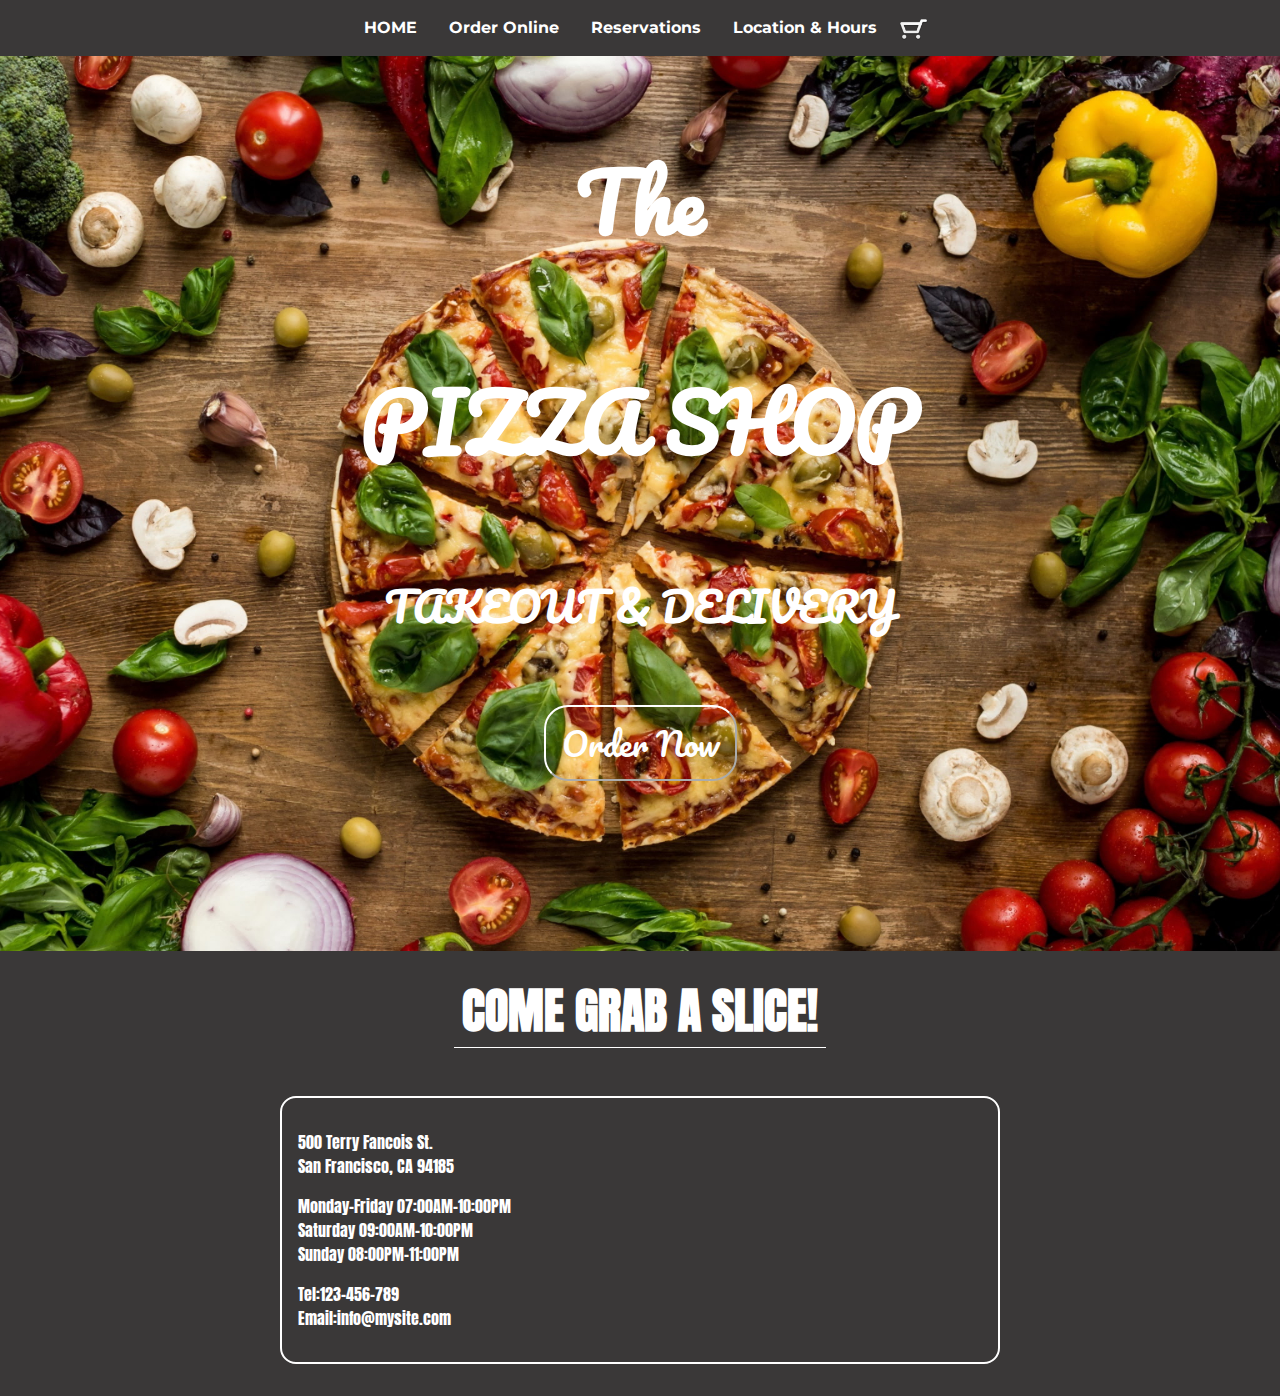
<file: index.html>
<!DOCTYPE html>
<html lang="en">

<head>
    <meta charset="UTF-8">
    <meta http-equiv="X-UA-Compatible" content="ie=edge">
    <meta name="viewport" content="width=device-width, initial-scale=1.0">
    <title>PIZZA SHOP</title>
    <link rel="shortcut icon" href="images/pizza_icon_126037.png">
    <link rel="stylesheet" href="shared.css">
    <link rel="stylesheet" href="home.css">
</head>

<body>
    <div class="grid-container">
        <header class="main-header">
            <button class="toggle-button">
                <span class="toggle-button__bar"></span>
                <span class="toggle-button__bar"></span>
                <span class="toggle-button__bar"></span>
            </button>
            <nav class="main-nav">
                <ul class="main-nav__items">
                    <li class="main-nav__item">
                        <a href="#home">HOME</a>
                    </li>
                    <li class="main-nav__item">
                        <a href="orderOnline/index.html">Order Online</a>
                    </li>
                    <li class="main-nav__item">
                        <a href="reservation/index.html">Reservations</a>
                    </li>
                    <li class="main-nav__item">
                        <a href="#loaction-hours">Location & Hours</a>
                    </li>
                </ul>
            </nav>
            <div class="shopping-card-icon">
                <img src="../images/shoppint-cart-icon.png" alt="shopping-cart icon">
            </div>
        </header>
        <nav class="mobile-nav">
            <ul class="mobile-nav__items">
                <li class="mobile-nav__item">
                    <a href="#home">HOME</a>
                </li>
                <li class="mobile-nav__item">
                    <a href="orderOnline/index.html">Order Online</a>
                </li>
                <li class="mobile-nav__item">
                    <a href="reservation/index.html">Reservations</a>
                </li>
                <li class="mobile-nav__item">
                    <a href="#loaction-hours">Location & Hours</a>
                </li>
            </ul>
        </nav>
        <section class="shopping-card">
            <div class="shopping-card-items">
                <!-- <article class="shopping-card-product">
                    <img src="../images/rCruiser-g-e1594030876565.png" alt="pizza">
                    <p class="shopping-card-product-name">Pappa Muko</p>
                    <p class="shopping-card-product-price">10$</p>
                    <input type="number" class="shopping-card-product-quantity" value="1" min="1">
                    <button class="remove">Remove</button>
                </article> -->
            </div>
            <div class="shopping-card-total">
                <button class="shopping-card-total-checkout">CHECKOUT</button>
                <h1 class="shopping-card-total-title">Total:</h1>
                <h1 class="shopping-card-total-value"></h1>
            </div>
        </section>
        <main id="home">
            <section>
                <div class="title">
                    <h1>The</h1>
                    <h1>PIZZA SHOP</h1>
                    <h3>TAKEOUT & DELIVERY</h3>
                </div>
                <button class="order-now"><a href="orderOnline/index.html">Order Now</a></button>
            </section>
        </main>
        <footer class="main-footer">
            <h1 class="main-footer__title">COME GRAB A SLICE!</h1>
            <section class="main-footer__first-section">
                <article class="main-footer__info">
                    <p class="main-footer__adress">500 Terry Fancois St.<br> San Francisco, CA 94185</p>
                    <p class="main-footer__working-hours">
                        Monday-Friday 07:00AM-10:00PM <br>
                        Saturday 09:00AM-10:00PM <br>
                        Sunday 08:00PM-11:00PM <br>
                    </p>
                    <p class="main-footer-contact">
                        Tel:123-456-789 <br>
                        <a href="mailto:info@mysite.com">Email:info@mysite.com</a>
                    </p>
                </article>
                <article id="loaction-hours" class="main-footer__location-map">
                    <iframe
                        src="https://www.google.com/maps/embed?pb=!1m18!1m12!1m3!1d2981.5593770213322!2d41.62487931583577!3d41.64365467924144!2m3!1f0!2f0!3f0!3m2!1i1024!2i768!4f13.1!3m3!1m2!1s0x40678612dccea6b1%3A0x121d9feefed23ba7!2s123%20Vakhtang%20Gorgasali%20St%2C%20Batumi%206010!5e0!3m2!1sen!2sge!4v1608143332914!5m2!1sen!2sge"
                        max-width="600" max-height="450" frameborder="0" style="border:0;" allowfullscreen=""
                        aria-hidden="false" tabindex="0">
                    </iframe>
                </article>
            </section>
        </footer>
    </div>
    <script src="jquery-1.11.0.js"></script>
    <script src="shared.js"></script>
    <script src="orderOnline/shopping_cart.js"></script>
</body>

</html>
</file>
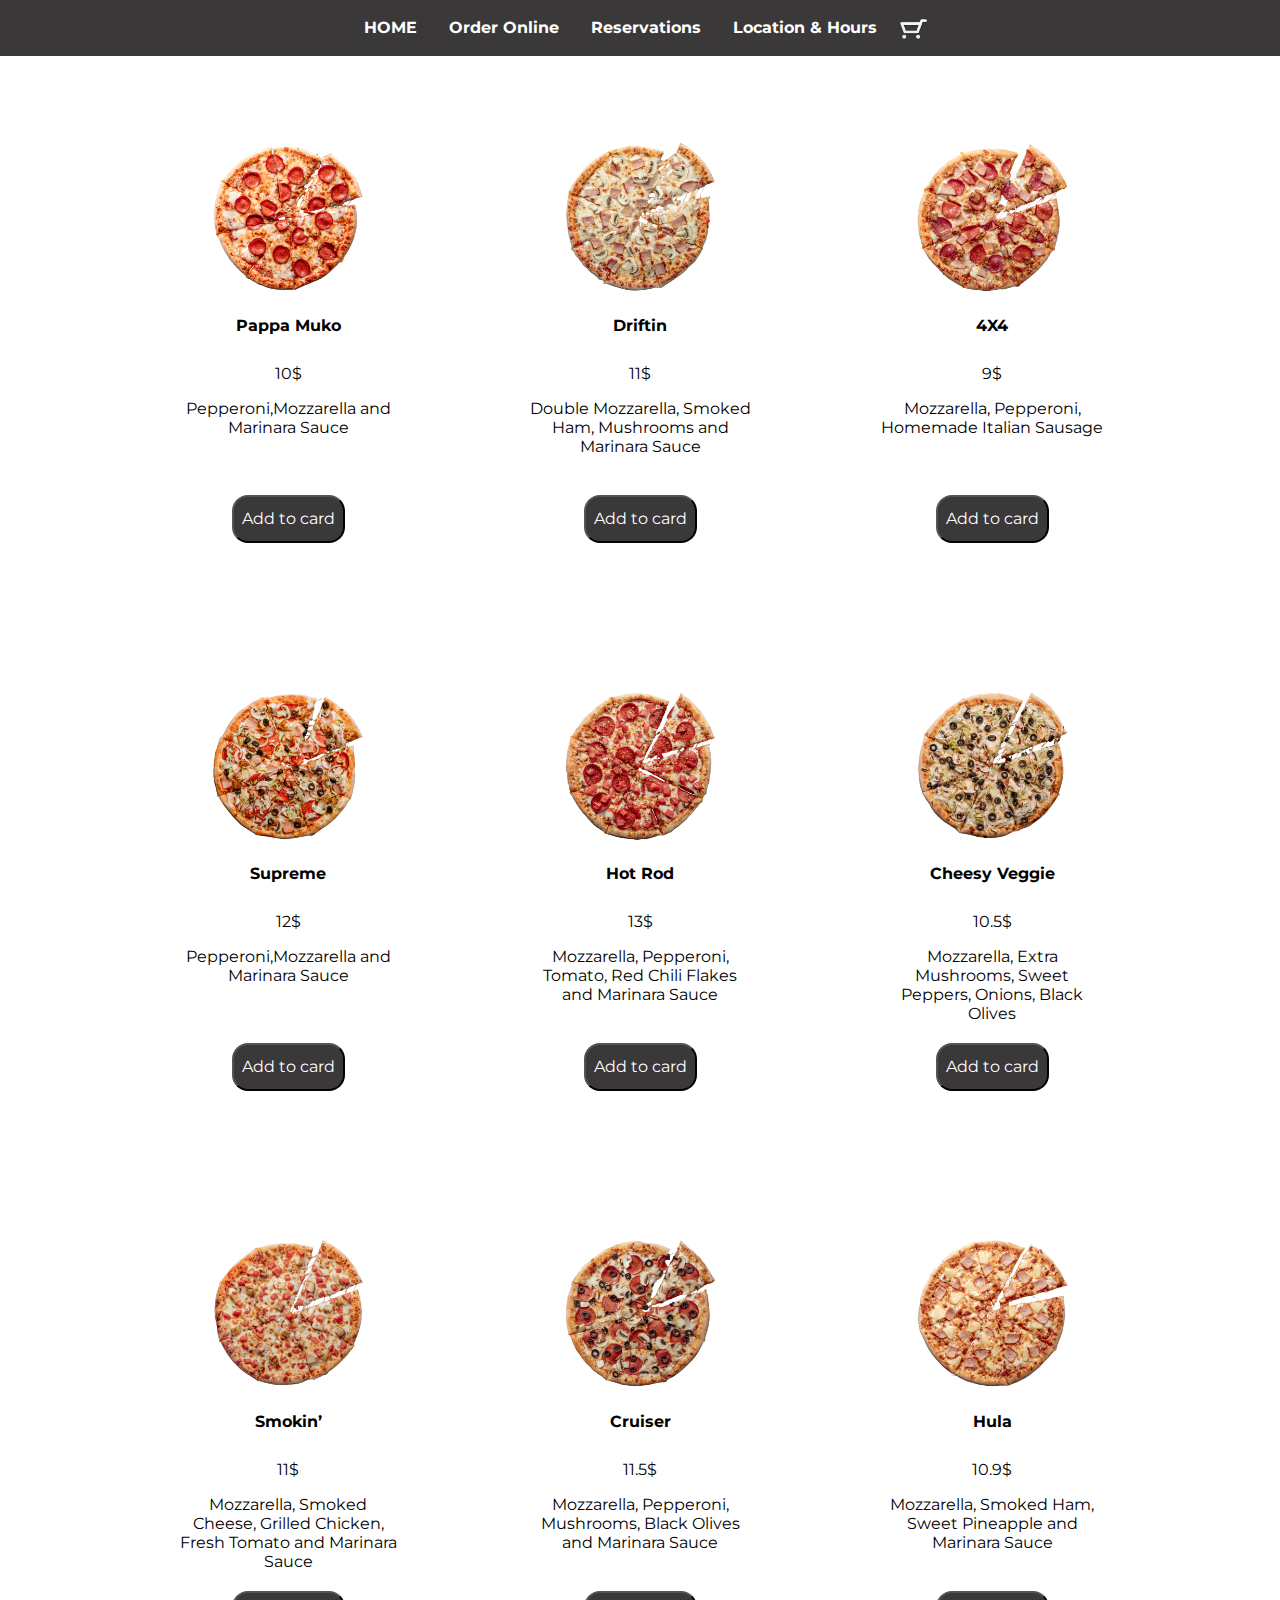
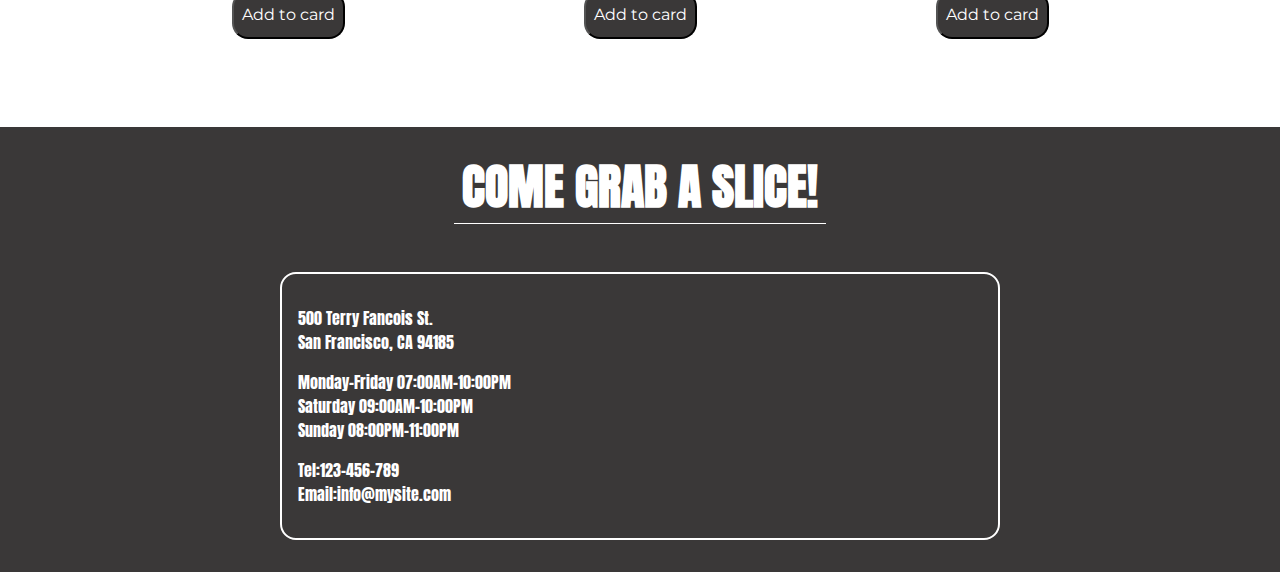
<file: orderOnline/index.html>
<!DOCTYPE html>
<html lang="en">

<head>
    <meta charset="UTF-8">
    <meta http-equiv="X-UA-Compatible" content="ie=edge">
    <meta name="viewport" content="width=device-width, initial-scale=1.0">
    <title>PIZZA SHOP</title>
    <link rel="shortcut icon" href="../images/pizza_icon_126037.png">
    <link rel="stylesheet" href="../shared.css">
    <link rel="stylesheet" href="orderOnline.css">
    <script src="products.js"></script>
</head>

<body>
    <div class="grid-container">
        <header class="main-header">
            <button class="toggle-button">
                <span class="toggle-button__bar"></span>
                <span class="toggle-button__bar"></span>
                <span class="toggle-button__bar"></span>
            </button>
            <nav class="main-nav">
                <ul class="main-nav__items">
                    <li class="main-nav__item">
                        <a href="../index.html">HOME</a>
                    </li>
                    <li class="main-nav__item">
                        <a href="#order-online">Order Online</a>
                    </li>
                    <li class="main-nav__item">
                        <a href="../reservation/index.html">Reservations</a>
                    </li>
                    <li class="main-nav__item">
                        <a href="#loaction-hours">Location & Hours</a>
                    </li>
                </ul>
            </nav>
            <div class="shopping-card-icon">
                <img src="../images/shoppint-cart-icon.png" alt="shopping-cart icon">
            </div>
        </header>
        <nav class="mobile-nav">
            <ul class="mobile-nav__items">
                <li class="mobile-nav__item">
                    <a href="../index.html">HOME</a>
                </li>
                <li class="mobile-nav__item">
                    <a href="#order-online">Order Online</a>
                </li>
                <li class="mobile-nav__item">
                    <a href="../reservation/index.html">Reservations</a>
                </li>
                <li class="mobile-nav__item">
                    <a href="#loaction-hours">Location & Hours</a>
                </li>
            </ul>
        </nav>
        <section class="shopping-card">
            <div class="shopping-card-items">
                <!-- <article class="shopping-card-product">
                    <img src="../images/rCruiser-g-e1594030876565.png" alt="pizza">
                    <p class="shopping-card-product-name">Pappa Muko</p>
                    <p class="shopping-card-product-price">10$</p>
                    <input type="number" class="shopping-card-product-quantity" value="1" min="1">
                    <button class="remove">Remove</button>
                </article> -->
            </div>
            <div class="shopping-card-total">
                <button class="shopping-card-total-checkout">CHECKOUT</button>
                <h1 class="shopping-card-total-title">Total:</h1>
                <h1 class="shopping-card-total-value"></h1>
            </div>
        </section>
        <main id="order-online">
            <section class="order-online-products">
                <!-- <article class="order-online-product">
                    <figure class="order-online-product-figure">
                        <img src="../images/rPapa-Ronny-g-e1594031058169.png" alt="pizza">
                        <figcaption>Pepperoni, mozarela and marinca sauce</figcaption>
                    </figure>
                    <button class="order-online-product-add-card">Add to card</button>
                </article> -->
            </section>
        </main>
        <footer class="main-footer">
            <h1 class="main-footer__title">COME GRAB A SLICE!</h1>
            <section class="main-footer__first-section">
                <article class="main-footer__info">
                    <p class="main-footer__adress">500 Terry Fancois St.<br> San Francisco, CA 94185</p>
                    <p class="main-footer__working-hours">
                        Monday-Friday 07:00AM-10:00PM <br>
                        Saturday 09:00AM-10:00PM <br>
                        Sunday 08:00PM-11:00PM <br>
                    </p>
                    <p class="main-footer-contact">
                        Tel:123-456-789 <br>
                        <a href="mailto:info@mysite.com">Email:info@mysite.com</a>
                    </p>
                </article>
                <article id="loaction-hours" class="main-footer__location-map">
                    <iframe
                        src="https://www.google.com/maps/embed?pb=!1m18!1m12!1m3!1d2981.5593770213322!2d41.62487931583577!3d41.64365467924144!2m3!1f0!2f0!3f0!3m2!1i1024!2i768!4f13.1!3m3!1m2!1s0x40678612dccea6b1%3A0x121d9feefed23ba7!2s123%20Vakhtang%20Gorgasali%20St%2C%20Batumi%206010!5e0!3m2!1sen!2sge!4v1608143332914!5m2!1sen!2sge"
                        max-width="600" max-height="450" frameborder="0" style="border:0;" allowfullscreen=""
                        aria-hidden="false" tabindex="0">
                    </iframe>
                </article>
            </section>
        </footer>
    </div>
    <script src="../jquery-1.11.0.js"></script>
    <script src="../shared.js"></script>
    <script src="shopping_cart.js"></script>
</body>

</html>
</file>
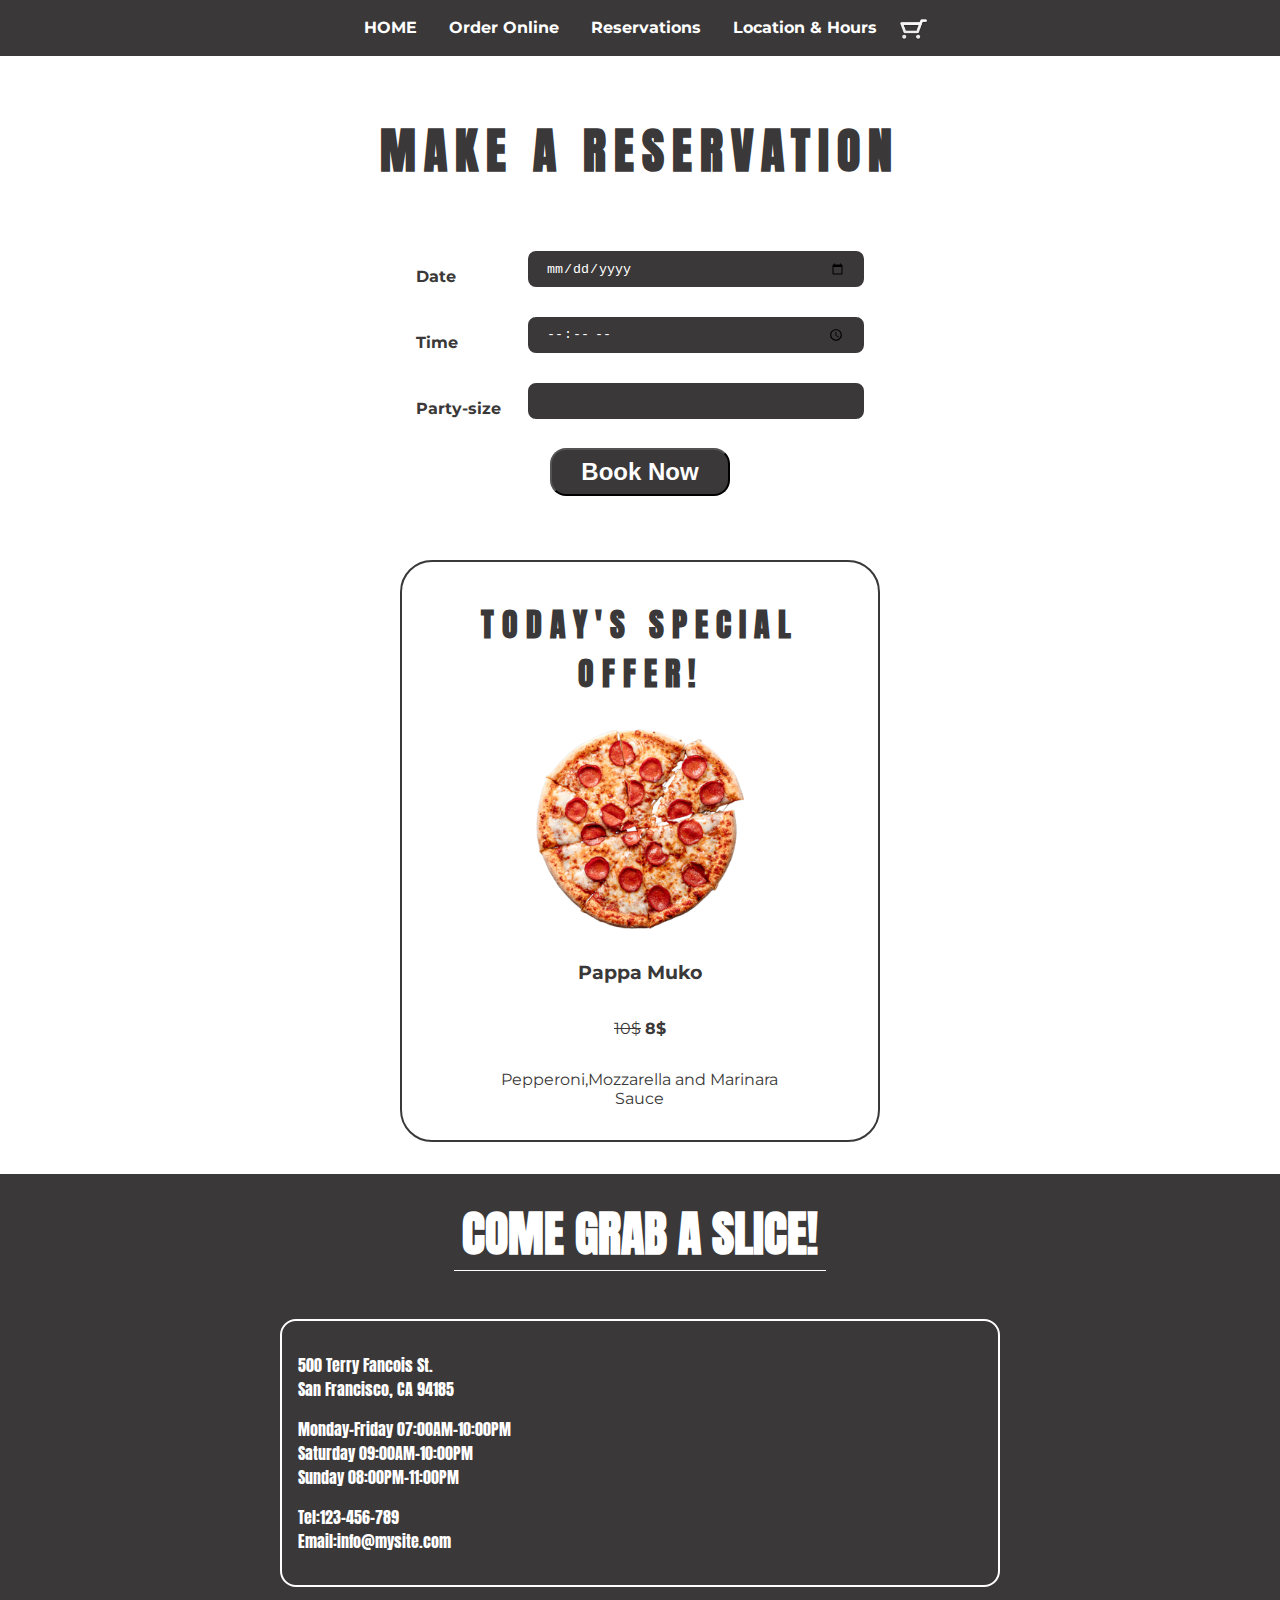
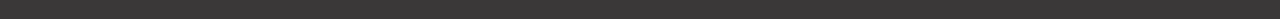
<file: reservation/index.html>
<!DOCTYPE html>
<html lang="en">

<head>
    <meta charset="UTF-8">
    <meta http-equiv="X-UA-Compatible" content="ie=edge">
    <meta name="viewport" content="width=device-width, initial-scale=1.0">
    <title>PIZZA SHOP</title>
    <link rel="shortcut icon" href="../images/pizza_icon_126037.png">
    <link rel="stylesheet" href="../shared.css">
    <link rel="stylesheet" href="reservation.css">
</head>

<body>
    <div class="grid-container">
        <header class="main-header">
            <button class="toggle-button">
                <span class="toggle-button__bar"></span>
                <span class="toggle-button__bar"></span>
                <span class="toggle-button__bar"></span>
            </button>
            <nav class="main-nav">
                <ul class="main-nav__items">
                    <li class="main-nav__item">
                        <a href="../index.html">HOME</a>
                    </li>
                    <li class="main-nav__item">
                        <a href="../orderOnline/index.html">Order Online</a>
                    </li>
                    <li class="main-nav__item">
                        <a href="#reservation">Reservations</a>
                    </li>
                    <li class="main-nav__item">
                        <a href="#loaction-hours">Location & Hours</a>
                    </li>
                </ul>
            </nav>
            <div class="shopping-card-icon">
                <img src="../images/shoppint-cart-icon.png" alt="shopping-cart icon">
            </div>
        </header>
        <nav class="mobile-nav">
            <ul class="mobile-nav__items">
                <li class="mobile-nav__item">
                    <a href="../index.html">HOME</a>
                </li>
                <li class="mobile-nav__item">
                    <a href="../orderOnline/index.html">Order Online</a>
                </li>
                <li class="mobile-nav__item">
                    <a href="#reservation">Reservations</a>
                </li>
                <li class="mobile-nav__item">
                    <a href="#loaction-hours">Location & Hours</a>
                </li>
            </ul>
        </nav>
        <section class="shopping-card">
            <div class="shopping-card-items">
                <!-- <article class="shopping-card-product">
                    <img src="../images/rCruiser-g-e1594030876565.png" alt="pizza">
                    <p class="shopping-card-product-name">Pappa Muko</p>
                    <p class="shopping-card-product-price">10$</p>
                    <input type="number" class="shopping-card-product-quantity" value="1" min="1">
                    <button class="remove">Remove</button>
                </article> -->
            </div>
            <div class="shopping-card-total">
                <button class="shopping-card-total-checkout">CHECKOUT</button>
                <h1 class="shopping-card-total-title">Total:</h1>
                <h1 class="shopping-card-total-value"></h1>
            </div>
        </section>
        <main id="reservation">
            <h1 class="reservation-title">MAKE A RESERVATION</h1>
            <form class="reservation-form" action="get">
                <label for="date">Date</label>
                <input type="date" id="date" name="date">
                <label for="time">Time</label>
                <input type="time" name="time" id="time">
                <label for="part-size">Party-size</label>
                <input type="number" name="party-size" min="1" id="party-size">
                <input type="submit" value="Book Now" id="reservation-submit">
            </form>
            <article class="special-offer">
                <h1 class="special-offer-heading">TODAY'S SPECIAL OFFER!</h1>
                <div class="special-offer-info">
                    <!-- <figure class="special-offer-figure">
                        <img src="../images/rPapa-Ronny-g-e1594031058169.png" alt="Pizza">
                        <figcaption class="special-offer-figure-caption">
                            <p class="special-offer-name">Pappa Muko</p>
                            <p class="special-offer-old-price"><del>10$</del></p>
                            <p class="special-offer-new-price">7$</p>
                            <p class="special-offer-description">Pepperoni,Mozzarella and Marinara Sauce</p>
                        </figcaption>
                    </figure> -->
                </div>
            </article>
        </main>
        <footer class="main-footer">
            <h1 class="main-footer__title">COME GRAB A SLICE!</h1>
            <section class="main-footer__first-section">
                <article class="main-footer__info">
                    <p class="main-footer__adress">500 Terry Fancois St.<br> San Francisco, CA 94185</p>
                    <p class="main-footer__working-hours">
                        Monday-Friday 07:00AM-10:00PM <br>
                        Saturday 09:00AM-10:00PM <br>
                        Sunday 08:00PM-11:00PM <br>
                    </p>
                    <p class="main-footer-contact">
                        Tel:123-456-789 <br>
                        <a href="mailto:info@mysite.com">Email:info@mysite.com</a>
                    </p>
                </article>
                <article id="loaction-hours" class="main-footer__location-map">
                    <iframe
                        src="https://www.google.com/maps/embed?pb=!1m18!1m12!1m3!1d2981.5593770213322!2d41.62487931583577!3d41.64365467924144!2m3!1f0!2f0!3f0!3m2!1i1024!2i768!4f13.1!3m3!1m2!1s0x40678612dccea6b1%3A0x121d9feefed23ba7!2s123%20Vakhtang%20Gorgasali%20St%2C%20Batumi%206010!5e0!3m2!1sen!2sge!4v1608143332914!5m2!1sen!2sge"
                        max-width="600" max-height="450" frameborder="0" style="border:0;" allowfullscreen=""
                        aria-hidden="false" tabindex="0">
                    </iframe>
                </article>
            </section>
        </footer>
    </div>
    <script src="../jquery-1.11.0.js"></script>
    <script src="../shared.js"></script>
    <script src="specialOffer.js"></script>
    <script src="../orderOnline/shopping_cart.js"></script>
</body>

</html>
</file>
<file: shared.css>
@import url('https://fonts.googleapis.com/css?family=Montserrat:400,700');
@import url('https://fonts.googleapis.com/css2?family=Anton&display=swap');

body {
    font-family: "Montserrat", sans-serif;
    margin: 0;
}

main {
    grid-row: 2 / 3;
}

.grid-container {
    display: grid;
    grid-template-rows: 3.2rem auto auto;
}

.main-header {
    width: 100%;
    height: 3.5rem;
    position: fixed;
    top: 0;
    left: 0;
    z-index: 102;
    background-color: rgb(58, 56, 56);
    padding: 0.5rem 1.5rem;
    display: flex;
    flex-direction: row;
    justify-content: space-between;
    align-items: center;
}

.toggle-button {
    position: relative;
    z-index: 1000;
    width: 3rem;
    height: 3rem;
    border: 1px white solid;
    border-radius: 0.8rem;
    cursor: pointer;
}

.toggle-button:focus {
    outline: none;
}

.toggle-button__bar {
    display: block;
    width: 100%;
    background-color: rgb(58, 56, 56);
    height: 0.1rem;
    margin: 0.6rem 0;
}

.main-nav {
    display: none;
}

.main-nav__items {
    list-style: none;
    display: flex;
    padding: 0;
    margin: 0;
    justify-content: center;
}

.main-nav__item {
    margin: 0 1rem;
}

.main-nav__item a,
.mobile-nav__item a{
    text-decoration: none;
    color: white;
    font-weight: bold;
    padding: 0.2rem 0;
}

.main-nav__item a:hover,
.main-nav__item a:active {
    border-bottom: 3px solid white;
}

.shopping-card-icon img {
    width: 2.5rem;
    height: 2.5rem;
    object-fit: contain;
    cursor: pointer;
    padding-top: 0.35rem;
    padding-left: 0.1rem;
    text-align: center;
}

.shopping-card-icon:active,
.shopping-card-icon:hover {
    border: 2px solid white;
    border-radius: 50%;
}

.mobile-nav {
    display: none;
    position: fixed;
    z-index: 101;
    top: 0;
    left: 0;
    background-color: rgb(58, 56, 56);
    width: 50%;
    height: 100%;
    overflow-y: scroll;

}

.mobile-nav__items {
    width: 100%;
    height: 100%;
    list-style: none;
    display: flex;
    flex-direction: column;
    justify-content: center;
    align-items: center;
    padding: 1rem;
}

.mobile-nav__item {
    margin: 2rem 0;
}

.shopping-card {
    display: none;
    position: fixed;
    z-index: 101;
    right: -1rem;
    top: 0;
    background-color: rgb(58, 56, 56);
    width: 80%;
    height: 100%;
    max-width: 53rem;
    padding-top: 4rem;
    color: white;
    overflow-y: scroll;
    
}

.shopping-card-product {
    width: 80%;
    padding: 1rem;
    margin: 1rem auto;
    display: flex;
    justify-content: space-around;
    flex-direction: column;
    align-items: center;
    border: 1px solid white;
    border-radius: 1rem ;
}

.shopping-card-product img {
    width: 4rem;
    height: 4rem;
}

.shopping-card-product-name {
    font-weight: bold;
}

.shopping-card-product-quantity {
    width: 2.5rem;
    height: 2rem;
    text-align: center;
    border: 1px solid white;
    border-radius: 0.5rem;
    background-color: rgb(58, 56, 56);
    color: white;
    outline: none;
}

.shopping-card-total {
    width: 80%;
    margin: auto;
    text-align: center;
    position: relative;
    left: -2.5rem;
    display: flex;
    direction: row;
    justify-content: space-around;
    align-items: baseline;
}

.shopping-card-total-checkout {
    background-color: rgb(58, 56, 56);
    color: white;
    border-radius: 1rem;
    height: 3rem;
    font-size: 1rem;
    font-family: "Montserrat";
    padding: 0.5rem;
    margin: 1rem;
    outline: none;
}

.shopping-card-total-checkout:hover,
.shopping-card-total-checkout:active {
    background-color: white;
    color: rgb(58, 56, 56);
}

.shopping-card-total-title,
.shopping-card-total-value {
    display: inline-block;
    margin: 0.2rem;
}

.remove {
    font-family: "Montserrat", sans-serif;
    margin: 1rem;
    width: 5rem;
    height: 2rem;
    font-size: 1rem;
    background-color: rgb(58, 56, 56);
    color: white;
    border: 1px solid white;
    border-radius: 0.5rem;
}

.remove:hover,
.remove:active {
    background-color: white;
    color: rgb(58, 56, 56);
    outline: none;
}

.open {
    display: block;
}

.main-footer {
    width: 100%;
    padding: 1rem;
    grid-row: 3 / 4;
    background-color: rgb(58, 56, 56);
    text-align: center;
    font-family: "Anton";
    color: white;
}

.main-footer__title {
    display: inline-block;
    margin-top: 0;
    margin-bottom: 2rem;
    padding: 0.5rem;
    font-size: 3rem;
    border-bottom: 1px solid white;
    padding-bottom: 0;
}


.main-footer__first-section {
    border: 2px solid white;
    border-radius: 1rem;
    padding: 1rem;
}

.main-footer__info {
    /* text-align: left; */
    font-size: 1rem;
}

.main-footer-contact a {
    text-decoration: none;
    color: white;
}

@media (min-width: 43rem) {
    .main-header{
        justify-content: center;
        padding: 1rem 1.5rem;
    }

    .shopping-cart-icon {
        justify-self: flex-end ;
    }

    .toggle-button {
        display: none;
    }

    .main-nav {
        display: flex;
    }
    .main-footer__first-section {
        display: flex;
        margin: 1rem auto;
        flex-direction: row;
        justify-content: space-between;
        max-width: 45rem;
    }

    .main-footer__info {
        text-align: left;
    }
}

@media (min-width: 43rem) {
    .shopping-card {
        width: 65%;
        height: 100%;
    }
    .shopping-card-product {
        display: grid;
        grid-template-columns: repeat(5,1fr);
        justify-items: center;
    }
    .shopping-card-product-name {
        justify-self: start;
    }
}
</file>
<file: home.css>
@import url('https://fonts.googleapis.com/css2?family=Pacifico&display=swap');
@import url('https://fonts.googleapis.com/css2?family=Anton&display=swap');

* {
    box-sizing: border-box;
}

#home { 
    background-image: url("images/pizza_background.jpg");
    background-size: cover;
    background-position: 50% 80%;
    height: 100vh;
    width: 100%;
    margin: 0;
    padding: 1rem;
    text-align: center;
}



.title h1, .title h3 {
    text-align: center;
    color:white;
    font-family: "Pacifico",sans-serif;
    font-size: 4rem;
    margin: 0.5rem;
}

@media (min-width:42.5rem) {
    .title h1, .title h3 {
        font-size: 5rem;
        margin: 3rem;
        padding: 1rem;
    }
}

.title h3 {
    font-size: 2.5rem;
}

.order-now {
    color: white;
    background-color: transparent;
    font-size: 2rem;
    border-color: white;
    border-radius: 1.5rem;
    font-family: "Anton", sans-serif;
    padding: 0.5rem 1rem;
    cursor: pointer;
}

.order-now:hover, .order-now:active {
    /* background-color: rgb(58, 56, 56); */
    animation: moveup 0.6s ease-out forwards;
}

.order-now:focus {
    outline:none;
}

@keyframes moveup {
    0% {
        transform: translateY(0);
    }
    50% {
        transform: translateY(-0.5rem);
    }
    100% {
        transform: translateY(-0.3rem);
    }
}

.order-now a {
    color: white;
    text-decoration: none;
    font-family: "Pacifico";
}
</file>
<file: orderOnline/orderOnline.css>
@import url('https://fonts.googleapis.com/css2?family=Pacifico&display=swap');
@import url('https://fonts.googleapis.com/css2?family=Anton&display=swap');
@import url('https://fonts.googleapis.com/css2?family=Montserrat:wght@700&display=swap');

* {
    box-sizing: border-box;
}

.order-online-products {
    max-width: 80%;
    margin: 2rem auto;
    display: grid;
    grid-template-columns: repeat(auto-fill,minmax(19rem,1fr));
    grid-column-gap: 2rem;
    grid-row-gap: 2rem;
    align-items: center;
    
}

.order-online-product {
    padding: 0.5rem;
    margin: 2rem auto;
    text-align: center;
}

.order-online-product:hover,
.order-online-product:active {
    border: 2px solid rgb(58, 56, 56);
    border-radius: 1rem;
}

.order-online-product img {
    width: 70%;
    height: 70%;
    object-fit: contain;
}

.order-online-product-name {
    font-weight: 700;
    height: 2rem;
}

.order-online-product-description {
    height: 4rem;
}

.order-online-product-add-card {
    background-color: rgb(58, 56, 56);
    color: white;
    border-radius: 1rem;
    height: 3rem;
    font-size: 1rem;
    font-family: "Montserrat";
    padding: 0.5rem;
    margin: 1rem;
    outline: none;
}

.order-online-product-add-card:hover,
.order-online-product-add-card:active {
    background-color: white;
    color: rgb(58, 56, 56);
}
</file>
<file: reservation/reservation.css>
@import url('https://fonts.googleapis.com/css2?family=Pacifico&display=swap');
@import url('https://fonts.googleapis.com/css2?family=Anton&display=swap');
@import url('https://fonts.googleapis.com/css2?family=Montserrat:wght@700&display=swap');

* {
    box-sizing: border-box;
}

body {
    font-family: "Montserrat";
}

#reservation {
    padding: 2rem;
}

.reservation-form {
    padding: 1rem;
    margin: 3rem auto;
    display: grid;
    grid-template-rows: repeat(3,1.5rem 2.5rem) 4rem;
    grid-row-gap: 2rem;
    font-weight: bold;
}

.reservation-title {
    font-family: "Anton";
    font-weight: bold;
    font-size: 3rem;
    letter-spacing: 0.5rem;
    text-align: center;
    color: rgb(58, 56, 56);
}

.reservation-form label,
.reservation-form input {
    display: block;
    width: 100%;
    color:  rgb(58, 56, 56);
}

.reservation-form label {
    padding-top: 1rem;
}

.reservation-form input:not([type=submit]) {
    border: 2px solid rgb(58, 56, 56);
    border-radius: 0.5rem;
    padding: 1rem;
    background-color: rgb(58, 56, 56);
    color: white;
}

.reservation-form input:not([type=submit]):hover, 
.reservation-form input:not([type=submit]):focus {
    background-color: white;
    color:  rgb(58, 56, 56);
}

.reservation-form [type=submit] {
    color: white;
    font-size: 1.5rem;
    font-weight: bold;
    background-color: rgb(58, 56, 56);
    border-radius: 1rem;
}

.reservation-form [type=submit]:hover,
.reservation-form [type=submit]:active {
    background-color: white;
    color:rgb(58, 56, 56);
}

.special-offer {
    color: rgb(58, 56, 56);
    width: 90%;
    height: auto;
    max-width: 30rem;
    margin: auto;
    padding: 1rem;
    border: 2px solid rgb(58, 56, 56);
    border-radius: 2rem;
}

.special-offer-heading {
    text-align: center;
    font-family: "Anton";
    font-size: 2rem;
    letter-spacing: 0.5rem;
}

.special-offer-figure {
    width: 70%;
    height: 70%;
    text-align: center;
    margin: auto;
}

.special-offer-figure img {
    width: 70%;
    height: 70%;
    object-fit: contain;
}

.special-offer-name {
    font-weight: bold;
    font-size: 1.2rem;
}

.special-offer-old-price,
.special-offer-new-price {
    display: inline-block;
}

.special-offer-new-price {
    font-weight: bold;
}



@media (min-width: 43rem) {
    .reservation-form {
        width: 30rem;
        display: grid;
        grid-template-columns: 7rem 1fr;
        grid-template-rows: repeat(3,2.1rem) 3rem;
        justify-content: center;
    }
    .reservation-form [type=submit] {
        grid-column: 1/span 2;
        width: 40%;
        justify-self: center;
    }

}
</file>
